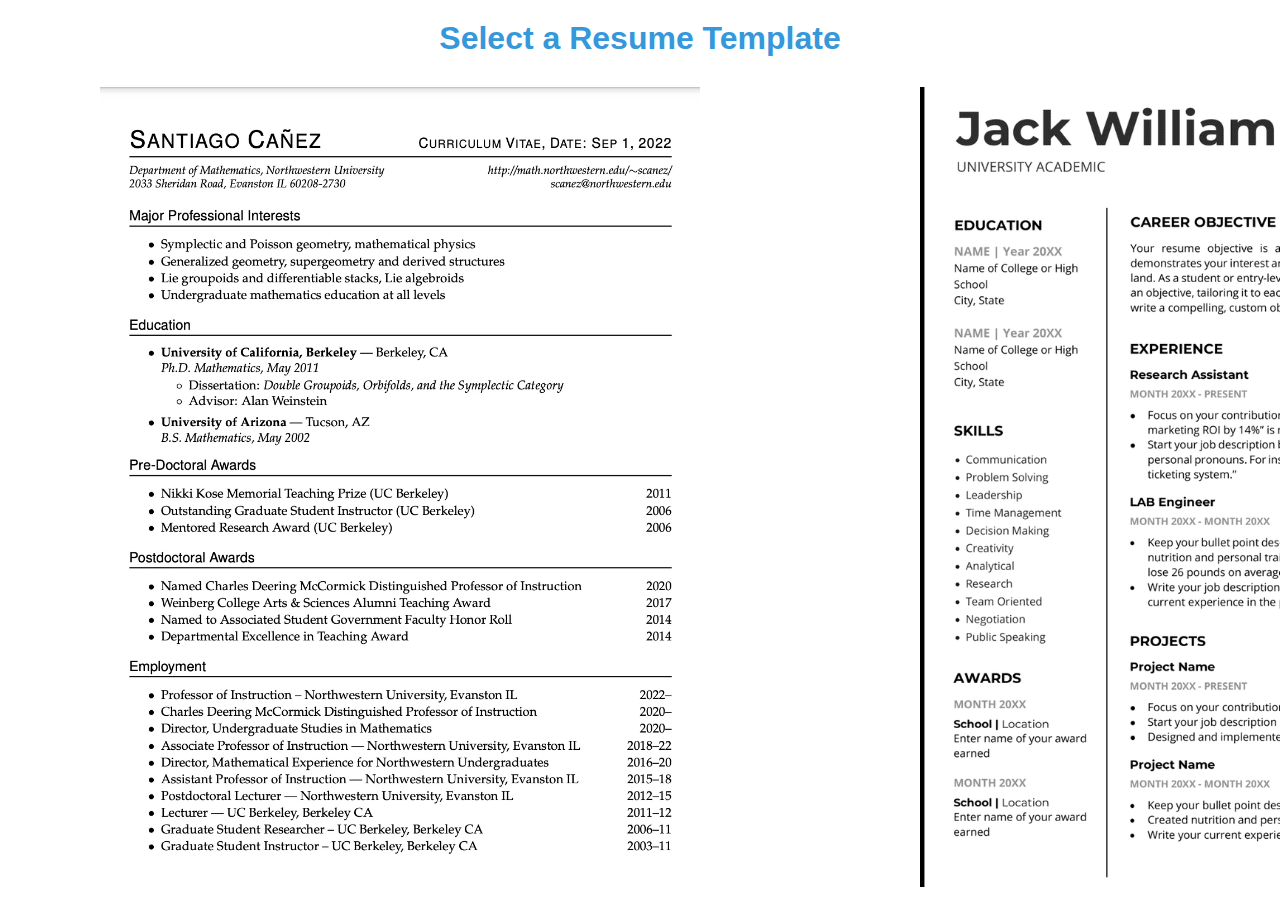
<file: index.html>
<!DOCTYPE html>
<html lang="en">
<head>
  <meta charset="UTF-8">
  <title>Resume Templates</title>
  <link rel="stylesheet" href="css/main.css">
</head>
<body>
<header>
  <h1>Select a Resume Template</h1>
</header>
<main class="templates-grid">
  <div class="thumbnail" data-template="1">
    <img src="images/template1-thumbnail.webp" alt="Template 1">
  </div>
  <div class="thumbnail" data-template="2">
    <img src="images/template2-thumbnail.webp" alt="Template 2">
  </div>
  <!-- Add more thumbnails as needed -->
</main>

<!-- Overlay and Enlarged Thumbnail -->
<div class="overlay" id="overlay">
  <div class="enlarged-thumbnail" id="enlarged-thumbnail">
    <!-- Enlarged thumbnail appears here on hover -->
  </div>
</div>

<script src="js/main.js"></script>
</body>
</html>
</file>
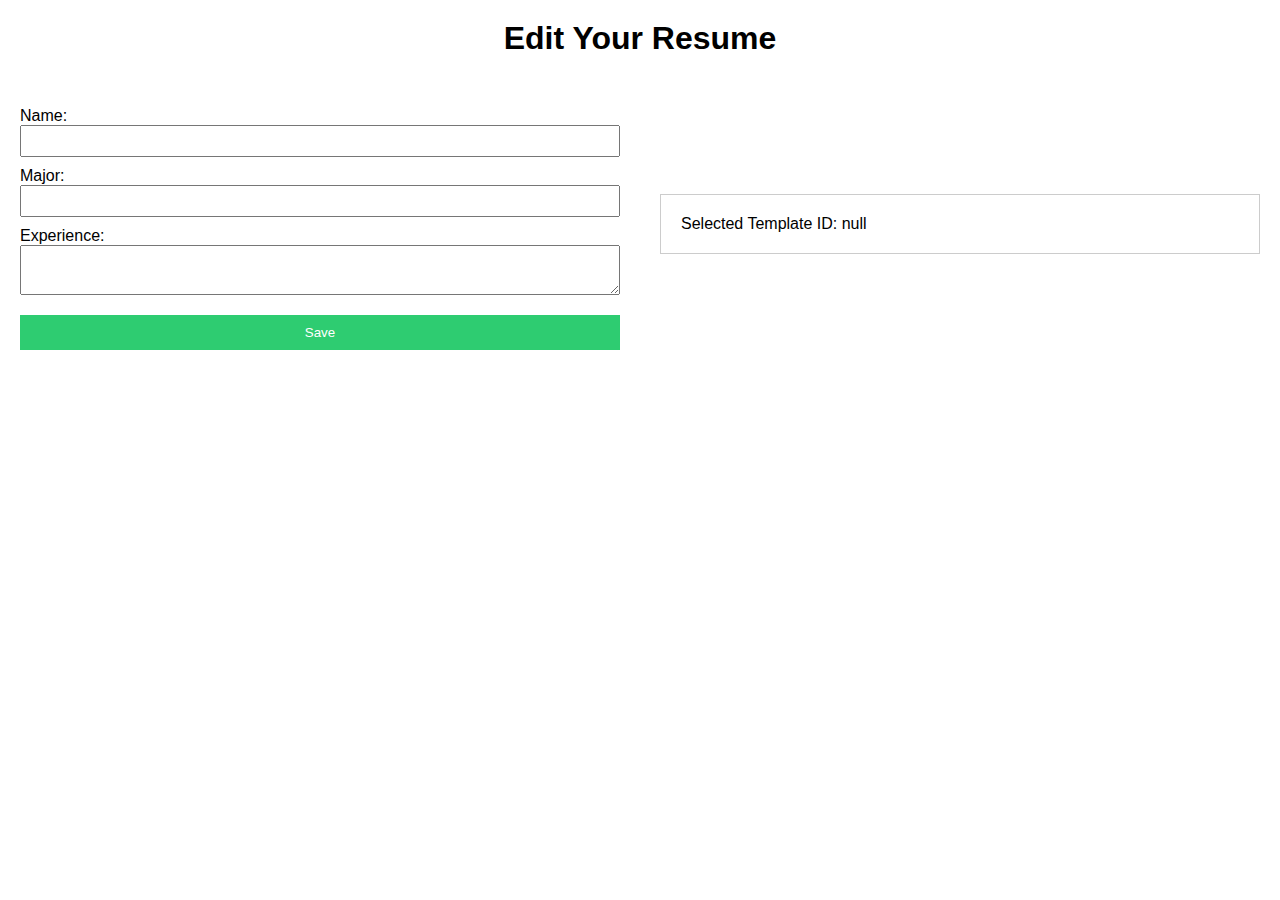
<file: edit.html>
<!DOCTYPE html>
<html lang="en">
<head>
    <meta charset="UTF-8">
    <title>Edit Resume</title>
    <link rel="stylesheet" href="css/edit.css">
</head>
<body>
<header>
    <h1>Edit Your Resume</h1>
</header>
<main class="edit-page">
    <section class="form-section">
        <form id="resume-form">
            <label for="name">Name:</label>
            <input type="text" id="name" name="name">

            <label for="major">Major:</label>
            <input type="text" id="major" name="major">

            <label for="experience">Experience:</label>
            <textarea id="experience" name="experience"></textarea>

            <button type="button" id="save-btn">Save</button>
        </form>
    </section>
    <section class="preview-section">
        <div class="resume-template" id="resume-preview">
            <!-- The selected template with user data will appear here -->
        </div>
    </section>
</main>
<script src="js/edit.js"></script>
</body>
</html>
</file>
<file: css/main.css>
* {
  margin: 0;
  padding: 0;
  box-sizing: border-box;
}

.thumbnail {
  width: 37.5rem;
  height: 50rem;
  margin: 0.625rem;
  overflow: hidden;
  cursor: pointer;
}
.thumbnail img {
  width: 100%;
  height: 100%;
  object-fit: cover;
}

.templates-grid {
  display: grid;
  grid-template-columns: repeat(3, minmax(50rem, 1fr));
  gap: 1.25rem;
  justify-items: center;
}

.overlay {
  display: none;
  position: fixed;
  top: 0;
  left: 0;
  width: 100%;
  height: 100%;
  background-color: rgba(0, 0, 0, 0.5);
  display: flex;
  justify-content: center;
  align-items: center;
  z-index: 1000;
  pointer-events: none;
}
.overlay .enlarged-thumbnail {
  width: 50rem;
  height: 62.5rem;
  background-color: white;
  padding: 0.625rem;
  pointer-events: auto;
}
.overlay .enlarged-thumbnail img {
  width: 100%;
  height: 100%;
  object-fit: cover;
}

body {
  font-family: "Segoe UI", Tahoma, Geneva, Verdana, sans-serif;
  color: #3498db;
}

header {
  text-align: center;
  padding: 1.25rem;
}

/*# sourceMappingURL=main.css.map */
</file>
<file: css/edit.css>
* {
  margin: 0;
  padding: 0;
  box-sizing: border-box;
}

.edit-page {
  display: flex;
  flex-direction: row;
  display: flex;
  justify-content: center;
  align-items: center;
}

.form-section, .preview-section {
  width: 50%;
  padding: 1.25rem;
}

body {
  font-family: "Segoe UI", Tahoma, Geneva, Verdana, sans-serif;
}

header {
  text-align: center;
  padding: 1.25rem;
}

.form-section form {
  display: flex;
  flex-direction: column;
}
.form-section form label {
  margin-top: 0.625rem;
}
.form-section form input, .form-section form textarea {
  padding: 0.3125rem;
  font-size: 1rem;
}
.form-section form #save-btn {
  margin-top: 1.25rem;
  padding: 0.625rem;
  background-color: #2ecc71;
  border: none;
  color: white;
  cursor: pointer;
  transition: background-color 0.3s ease;
}
.form-section form #save-btn:hover {
  background-color: rgb(36.616, 162.384, 89.948);
}

.preview-section #resume-preview {
  border: 0.0625rem solid #ccc;
  padding: 1.25rem;
}

/*# sourceMappingURL=edit.css.map */
</file>
